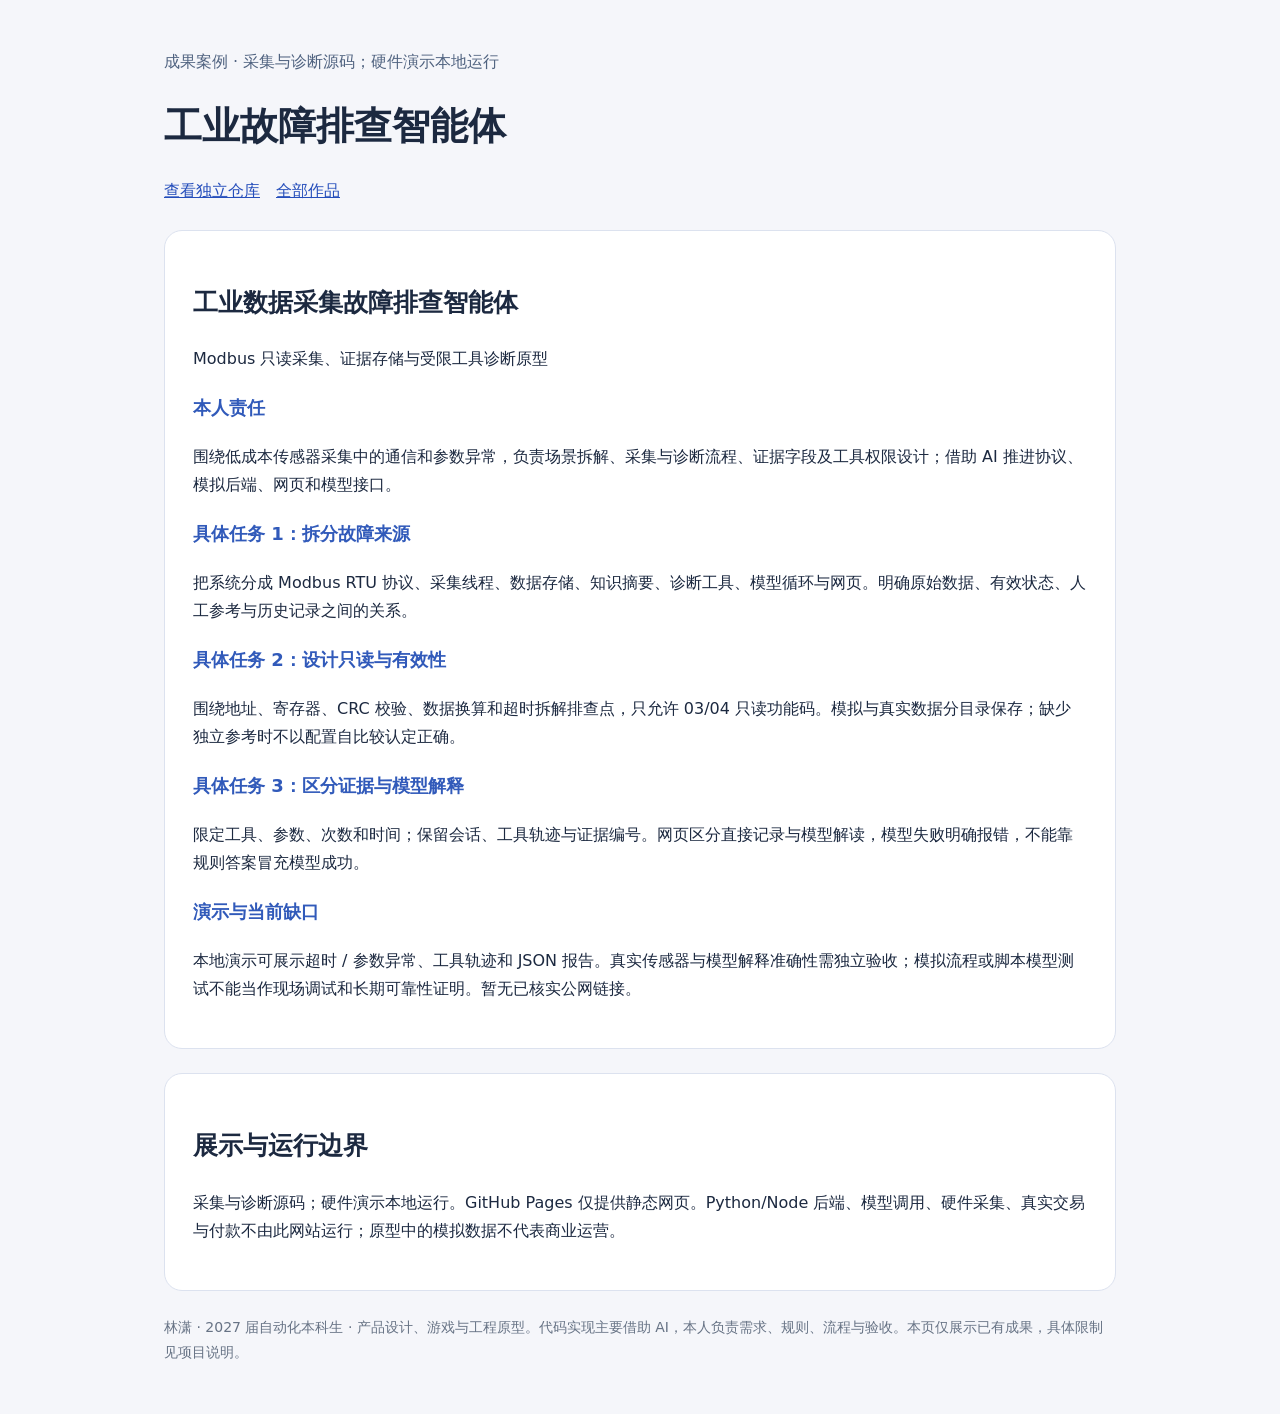
<file: docs/index.html>
<!doctype html><html lang="zh-CN"><meta charset="utf-8"><meta name="viewport" content="width=device-width,initial-scale=1"><title>工业故障排查智能体 · 林潇作品集</title><style>*{box-sizing:border-box}body{margin:0;background:#f5f6fa;color:#1c2940;font:16px/1.8 system-ui,"Microsoft YaHei",sans-serif}main{max-width:1000px;margin:auto;padding:48px 24px}h1{font-size:38px;line-height:1.3}h2{font-size:25px}h3{font-size:18px;color:#315aba}article{background:white;padding:28px;margin:24px 0;border-radius:18px;border:1px solid #dce2ef}p{white-space:pre-line}a{color:#254ebb}nav{display:flex;gap:16px;flex-wrap:wrap}.badge{color:#506380}footer{font-size:14px;color:#677385}img{max-width:100%}</style><main><span class="badge">成果案例 · 采集与诊断源码；硬件演示本地运行</span><h1>工业故障排查智能体</h1><nav><a href="https://github.com/lx1454641058-source/industrial-diagnosis-agent">查看独立仓库</a><a href="https://lx1454641058-source.github.io/lin-xiao-portfolio/">全部作品</a></nav><article><h2>工业数据采集故障排查智能体</h2><p>Modbus 只读采集、证据存储与受限工具诊断原型</p><h3>本人责任</h3><p>围绕低成本传感器采集中的通信和参数异常，负责场景拆解、采集与诊断流程、证据字段及工具权限设计；借助 AI 推进协议、模拟后端、网页和模型接口。</p><h3>具体任务 1：拆分故障来源</h3><p>把系统分成 Modbus RTU 协议、采集线程、数据存储、知识摘要、诊断工具、模型循环与网页。明确原始数据、有效状态、人工参考与历史记录之间的关系。</p><h3>具体任务 2：设计只读与有效性</h3><p>围绕地址、寄存器、CRC 校验、数据换算和超时拆解排查点，只允许 03/04 只读功能码。模拟与真实数据分目录保存；缺少独立参考时不以配置自比较认定正确。</p><h3>具体任务 3：区分证据与模型解释</h3><p>限定工具、参数、次数和时间；保留会话、工具轨迹与证据编号。网页区分直接记录与模型解读，模型失败明确报错，不能靠规则答案冒充模型成功。</p><h3>演示与当前缺口</h3><p>本地演示可展示超时 / 参数异常、工具轨迹和 JSON 报告。真实传感器与模型解释准确性需独立验收；模拟流程或脚本模型测试不能当作现场调试和长期可靠性证明。暂无已核实公网链接。</p></article><article><h2>展示与运行边界</h2><p>采集与诊断源码；硬件演示本地运行。GitHub Pages 仅提供静态网页。Python/Node 后端、模型调用、硬件采集、真实交易与付款不由此网站运行；原型中的模拟数据不代表商业运营。</p></article><footer>林潇 · 2027 届自动化本科生 · 产品设计、游戏与工程原型。代码实现主要借助 AI，本人负责需求、规则、流程与验收。本页仅展示已有成果，具体限制见项目说明。</footer></main></html>
</file>
